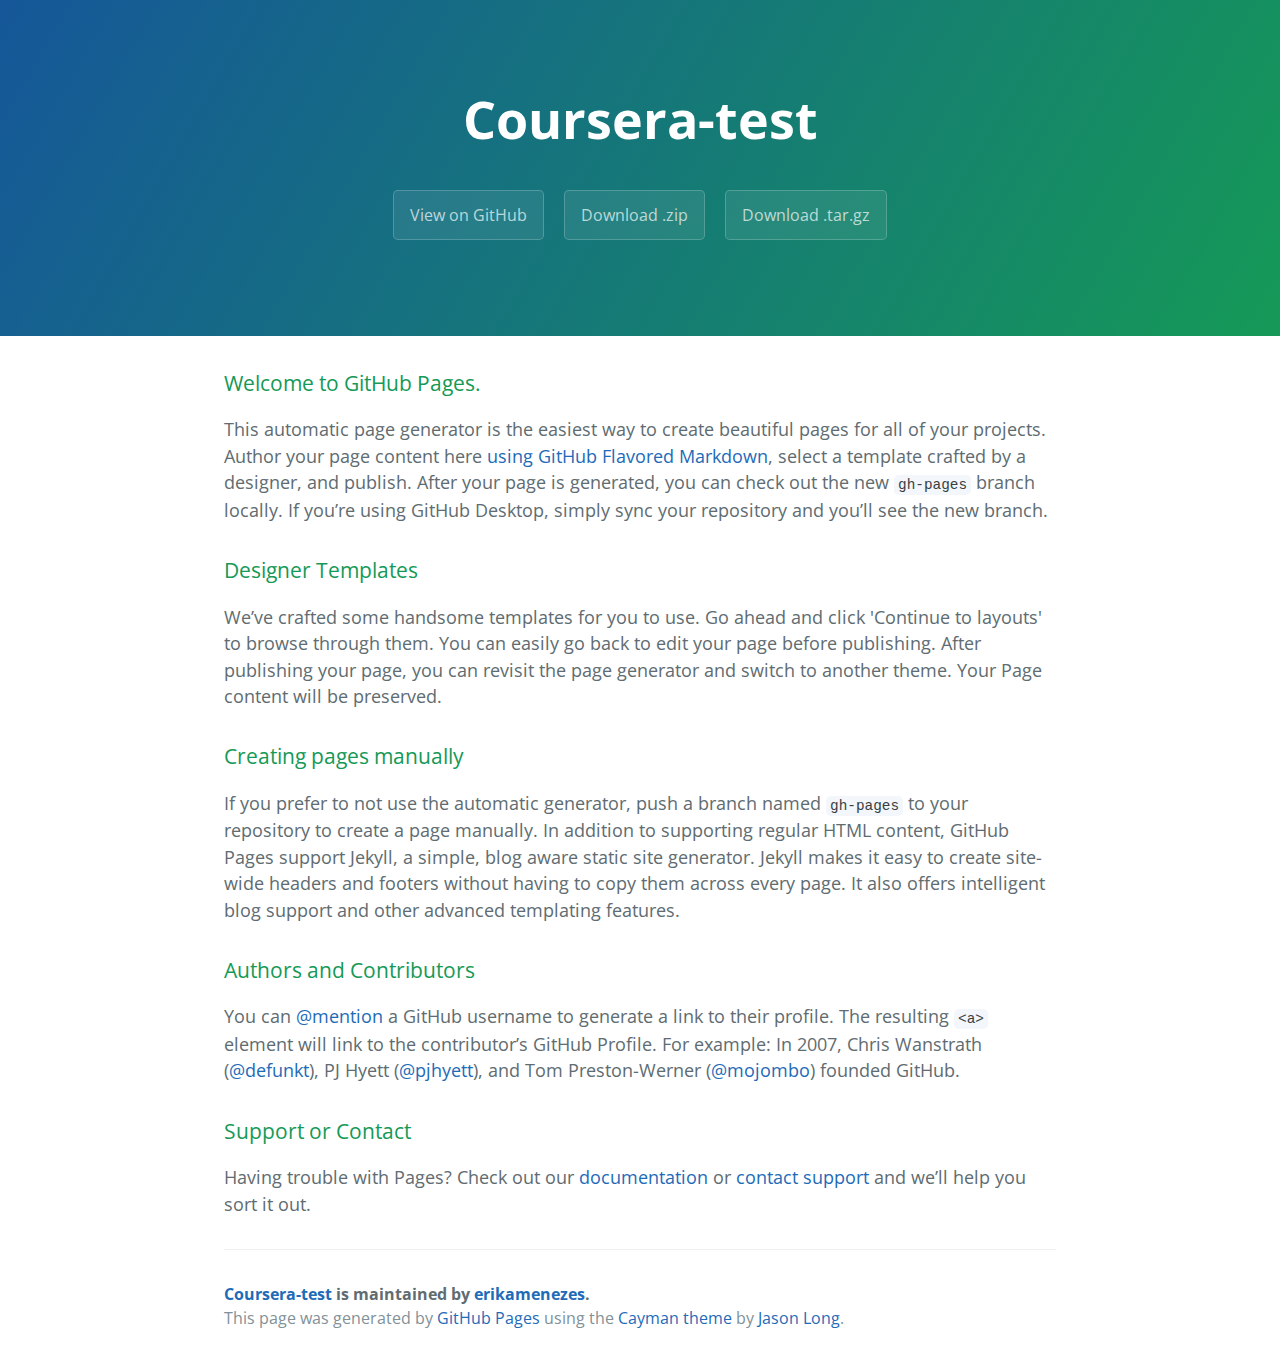
<file: index.html>
<!DOCTYPE html>
<html lang="en-us">
  <head>
    <meta charset="UTF-8">
    <title>Coursera-test by erikamenezes</title>
    <meta name="viewport" content="width=device-width, initial-scale=1">
    <link rel="stylesheet" type="text/css" href="stylesheets/normalize.css" media="screen">
    <link href='https://fonts.googleapis.com/css?family=Open+Sans:400,700' rel='stylesheet' type='text/css'>
    <link rel="stylesheet" type="text/css" href="stylesheets/stylesheet.css" media="screen">
    <link rel="stylesheet" type="text/css" href="stylesheets/github-light.css" media="screen">
  </head>
  <body>
    <section class="page-header">
      <h1 class="project-name">Coursera-test</h1>
      <h2 class="project-tagline"></h2>
      <a href="https://github.com/erikamenezes/coursera-test" class="btn">View on GitHub</a>
      <a href="https://github.com/erikamenezes/coursera-test/zipball/master" class="btn">Download .zip</a>
      <a href="https://github.com/erikamenezes/coursera-test/tarball/master" class="btn">Download .tar.gz</a>
    </section>

    <section class="main-content">
      <h3>
<a id="welcome-to-github-pages" class="anchor" href="#welcome-to-github-pages" aria-hidden="true"><span aria-hidden="true" class="octicon octicon-link"></span></a>Welcome to GitHub Pages.</h3>

<p>This automatic page generator is the easiest way to create beautiful pages for all of your projects. Author your page content here <a href="https://guides.github.com/features/mastering-markdown/">using GitHub Flavored Markdown</a>, select a template crafted by a designer, and publish. After your page is generated, you can check out the new <code>gh-pages</code> branch locally. If you’re using GitHub Desktop, simply sync your repository and you’ll see the new branch.</p>

<h3>
<a id="designer-templates" class="anchor" href="#designer-templates" aria-hidden="true"><span aria-hidden="true" class="octicon octicon-link"></span></a>Designer Templates</h3>

<p>We’ve crafted some handsome templates for you to use. Go ahead and click 'Continue to layouts' to browse through them. You can easily go back to edit your page before publishing. After publishing your page, you can revisit the page generator and switch to another theme. Your Page content will be preserved.</p>

<h3>
<a id="creating-pages-manually" class="anchor" href="#creating-pages-manually" aria-hidden="true"><span aria-hidden="true" class="octicon octicon-link"></span></a>Creating pages manually</h3>

<p>If you prefer to not use the automatic generator, push a branch named <code>gh-pages</code> to your repository to create a page manually. In addition to supporting regular HTML content, GitHub Pages support Jekyll, a simple, blog aware static site generator. Jekyll makes it easy to create site-wide headers and footers without having to copy them across every page. It also offers intelligent blog support and other advanced templating features.</p>

<h3>
<a id="authors-and-contributors" class="anchor" href="#authors-and-contributors" aria-hidden="true"><span aria-hidden="true" class="octicon octicon-link"></span></a>Authors and Contributors</h3>

<p>You can <a href="https://help.github.com/articles/basic-writing-and-formatting-syntax/#mentioning-users-and-teams" class="user-mention">@mention</a> a GitHub username to generate a link to their profile. The resulting <code>&lt;a&gt;</code> element will link to the contributor’s GitHub Profile. For example: In 2007, Chris Wanstrath (<a href="https://github.com/defunkt" class="user-mention">@defunkt</a>), PJ Hyett (<a href="https://github.com/pjhyett" class="user-mention">@pjhyett</a>), and Tom Preston-Werner (<a href="https://github.com/mojombo" class="user-mention">@mojombo</a>) founded GitHub.</p>

<h3>
<a id="support-or-contact" class="anchor" href="#support-or-contact" aria-hidden="true"><span aria-hidden="true" class="octicon octicon-link"></span></a>Support or Contact</h3>

<p>Having trouble with Pages? Check out our <a href="https://help.github.com/pages">documentation</a> or <a href="https://github.com/contact">contact support</a> and we’ll help you sort it out.</p>

      <footer class="site-footer">
        <span class="site-footer-owner"><a href="https://github.com/erikamenezes/coursera-test">Coursera-test</a> is maintained by <a href="https://github.com/erikamenezes">erikamenezes</a>.</span>

        <span class="site-footer-credits">This page was generated by <a href="https://pages.github.com">GitHub Pages</a> using the <a href="https://github.com/jasonlong/cayman-theme">Cayman theme</a> by <a href="https://twitter.com/jasonlong">Jason Long</a>.</span>
      </footer>

    </section>

  
  </body>
</html>
</file>
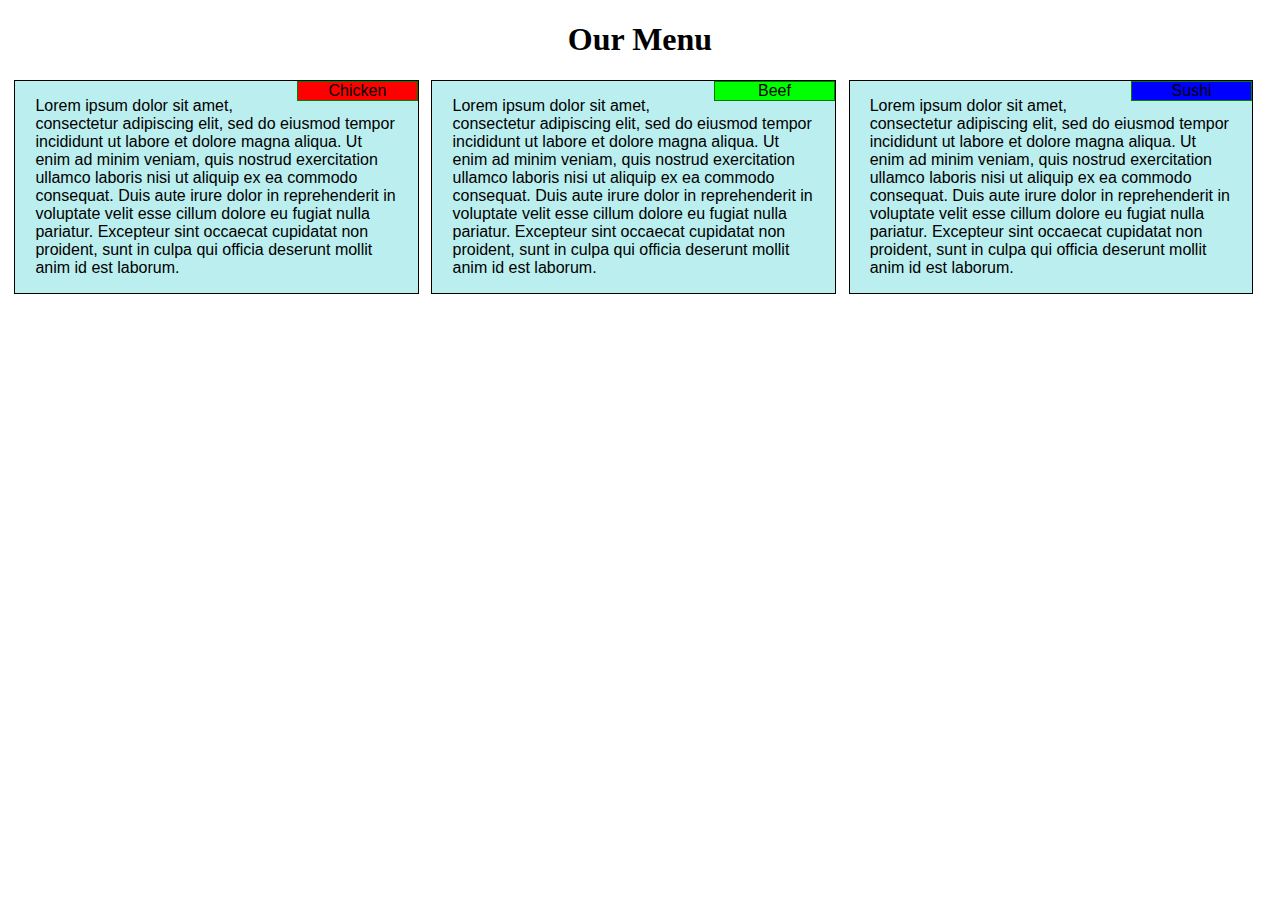
<file: mod2_solution/index.html>
<!DOCTYPE html>
<head>
	<title>Module 2 solution</title>
	<link rel="stylesheet" type ="text/css" href = "css/mod2.css">
	<meta name="viewport" content="width=device-width, initial-scale=1.0" />
</head>	
<body>
<h1>Our Menu</h1>
<div class="row">
<div class= "col-lg-4 col-md-6 col-sm-12">
	<p id="chicken" class ="heading">Chicken</p>
	<p>Lorem ipsum dolor sit amet, consectetur adipiscing elit, sed do eiusmod tempor incididunt ut labore et dolore magna aliqua. Ut enim ad minim veniam, quis nostrud exercitation ullamco laboris nisi ut aliquip ex ea commodo consequat. Duis aute irure dolor in reprehenderit in voluptate velit esse cillum dolore eu fugiat nulla pariatur. Excepteur sint occaecat cupidatat non proident, sunt in culpa qui officia deserunt mollit anim id est laborum.
	</p>
</div>
<div class= "col-lg-4 col-md-6 col-sm-12">
	<p id ="beef" class="heading">Beef</p>
	<p>Lorem ipsum dolor sit amet, consectetur adipiscing elit, sed do eiusmod tempor incididunt ut labore et dolore magna aliqua. Ut enim ad minim veniam, quis nostrud exercitation ullamco laboris nisi ut aliquip ex ea commodo consequat. Duis aute irure dolor in reprehenderit in voluptate velit esse cillum dolore eu fugiat nulla pariatur. Excepteur sint occaecat cupidatat non proident, sunt in culpa qui officia deserunt mollit anim id est laborum.
	</p>
</div>
<div class = "col-lg-4 col-md-12 col-sm-12">
	<p id ="sushi" class="heading">Sushi</p>
	<p>Lorem ipsum dolor sit amet, consectetur adipiscing elit, sed do eiusmod tempor incididunt ut labore et dolore magna aliqua. Ut enim ad minim veniam, quis nostrud exercitation ullamco laboris nisi ut aliquip ex ea commodo consequat. Duis aute irure dolor in reprehenderit in voluptate velit esse cillum dolore eu fugiat nulla pariatur. Excepteur sint occaecat cupidatat non proident, sunt in culpa qui officia deserunt mollit anim id est laborum.
	</p>
</div>
<div>
</body>
</html>
</file>
<file: stylesheets/stylesheet.css>
* {
  box-sizing: border-box; }

body {
  padding: 0;
  margin: 0;
  font-family: "Open Sans", "Helvetica Neue", Helvetica, Arial, sans-serif;
  font-size: 16px;
  line-height: 1.5;
  color: #606c71; }

a {
  color: #1e6bb8;
  text-decoration: none; }
  a:hover {
    text-decoration: underline; }

.btn {
  display: inline-block;
  margin-bottom: 1rem;
  color: rgba(255, 255, 255, 0.7);
  background-color: rgba(255, 255, 255, 0.08);
  border-color: rgba(255, 255, 255, 0.2);
  border-style: solid;
  border-width: 1px;
  border-radius: 0.3rem;
  transition: color 0.2s, background-color 0.2s, border-color 0.2s; }
  .btn + .btn {
    margin-left: 1rem; }

.btn:hover {
  color: rgba(255, 255, 255, 0.8);
  text-decoration: none;
  background-color: rgba(255, 255, 255, 0.2);
  border-color: rgba(255, 255, 255, 0.3); }

@media screen and (min-width: 64em) {
  .btn {
    padding: 0.75rem 1rem; } }

@media screen and (min-width: 42em) and (max-width: 64em) {
  .btn {
    padding: 0.6rem 0.9rem;
    font-size: 0.9rem; } }

@media screen and (max-width: 42em) {
  .btn {
    display: block;
    width: 100%;
    padding: 0.75rem;
    font-size: 0.9rem; }
    .btn + .btn {
      margin-top: 1rem;
      margin-left: 0; } }

.page-header {
  color: #fff;
  text-align: center;
  background-color: #159957;
  background-image: linear-gradient(120deg, #155799, #159957); }

@media screen and (min-width: 64em) {
  .page-header {
    padding: 5rem 6rem; } }

@media screen and (min-width: 42em) and (max-width: 64em) {
  .page-header {
    padding: 3rem 4rem; } }

@media screen and (max-width: 42em) {
  .page-header {
    padding: 2rem 1rem; } }

.project-name {
  margin-top: 0;
  margin-bottom: 0.1rem; }

@media screen and (min-width: 64em) {
  .project-name {
    font-size: 3.25rem; } }

@media screen and (min-width: 42em) and (max-width: 64em) {
  .project-name {
    font-size: 2.25rem; } }

@media screen and (max-width: 42em) {
  .project-name {
    font-size: 1.75rem; } }

.project-tagline {
  margin-bottom: 2rem;
  font-weight: normal;
  opacity: 0.7; }

@media screen and (min-width: 64em) {
  .project-tagline {
    font-size: 1.25rem; } }

@media screen and (min-width: 42em) and (max-width: 64em) {
  .project-tagline {
    font-size: 1.15rem; } }

@media screen and (max-width: 42em) {
  .project-tagline {
    font-size: 1rem; } }

.main-content :first-child {
  margin-top: 0; }
.main-content img {
  max-width: 100%; }
.main-content h1, .main-content h2, .main-content h3, .main-content h4, .main-content h5, .main-content h6 {
  margin-top: 2rem;
  margin-bottom: 1rem;
  font-weight: normal;
  color: #159957; }
.main-content p {
  margin-bottom: 1em; }
.main-content code {
  padding: 2px 4px;
  font-family: Consolas, "Liberation Mono", Menlo, Courier, monospace;
  font-size: 0.9rem;
  color: #383e41;
  background-color: #f3f6fa;
  border-radius: 0.3rem; }
.main-content pre {
  padding: 0.8rem;
  margin-top: 0;
  margin-bottom: 1rem;
  font: 1rem Consolas, "Liberation Mono", Menlo, Courier, monospace;
  color: #567482;
  word-wrap: normal;
  background-color: #f3f6fa;
  border: solid 1px #dce6f0;
  border-radius: 0.3rem; }
  .main-content pre > code {
    padding: 0;
    margin: 0;
    font-size: 0.9rem;
    color: #567482;
    word-break: normal;
    white-space: pre;
    background: transparent;
    border: 0; }
.main-content .highlight {
  margin-bottom: 1rem; }
  .main-content .highlight pre {
    margin-bottom: 0;
    word-break: normal; }
.main-content .highlight pre, .main-content pre {
  padding: 0.8rem;
  overflow: auto;
  font-size: 0.9rem;
  line-height: 1.45;
  border-radius: 0.3rem; }
.main-content pre code, .main-content pre tt {
  display: inline;
  max-width: initial;
  padding: 0;
  margin: 0;
  overflow: initial;
  line-height: inherit;
  word-wrap: normal;
  background-color: transparent;
  border: 0; }
  .main-content pre code:before, .main-content pre code:after, .main-content pre tt:before, .main-content pre tt:after {
    content: normal; }
.main-content ul, .main-content ol {
  margin-top: 0; }
.main-content blockquote {
  padding: 0 1rem;
  margin-left: 0;
  color: #819198;
  border-left: 0.3rem solid #dce6f0; }
  .main-content blockquote > :first-child {
    margin-top: 0; }
  .main-content blockquote > :last-child {
    margin-bottom: 0; }
.main-content table {
  display: block;
  width: 100%;
  overflow: auto;
  word-break: normal;
  word-break: keep-all; }
  .main-content table th {
    font-weight: bold; }
  .main-content table th, .main-content table td {
    padding: 0.5rem 1rem;
    border: 1px solid #e9ebec; }
.main-content dl {
  padding: 0; }
  .main-content dl dt {
    padding: 0;
    margin-top: 1rem;
    font-size: 1rem;
    font-weight: bold; }
  .main-content dl dd {
    padding: 0;
    margin-bottom: 1rem; }
.main-content hr {
  height: 2px;
  padding: 0;
  margin: 1rem 0;
  background-color: #eff0f1;
  border: 0; }

@media screen and (min-width: 64em) {
  .main-content {
    max-width: 64rem;
    padding: 2rem 6rem;
    margin: 0 auto;
    font-size: 1.1rem; } }

@media screen and (min-width: 42em) and (max-width: 64em) {
  .main-content {
    padding: 2rem 4rem;
    font-size: 1.1rem; } }

@media screen and (max-width: 42em) {
  .main-content {
    padding: 2rem 1rem;
    font-size: 1rem; } }

.site-footer {
  padding-top: 2rem;
  margin-top: 2rem;
  border-top: solid 1px #eff0f1; }

.site-footer-owner {
  display: block;
  font-weight: bold; }

.site-footer-credits {
  color: #819198; }

@media screen and (min-width: 64em) {
  .site-footer {
    font-size: 1rem; } }

@media screen and (min-width: 42em) and (max-width: 64em) {
  .site-footer {
    font-size: 1rem; } }

@media screen and (max-width: 42em) {
  .site-footer {
    font-size: 0.9rem; } }
</file>
<file: stylesheets/github-light.css>
/*
   Copyright 2014 GitHub Inc.

   Licensed under the Apache License, Version 2.0 (the "License");
   you may not use this file except in compliance with the License.
   You may obtain a copy of the License at

       http://www.apache.org/licenses/LICENSE-2.0

   Unless required by applicable law or agreed to in writing, software
   distributed under the License is distributed on an "AS IS" BASIS,
   WITHOUT WARRANTIES OR CONDITIONS OF ANY KIND, either express or implied.
   See the License for the specific language governing permissions and
   limitations under the License.

*/

.pl-c /* comment */ {
  color: #969896;
}

.pl-c1      /* constant, markup.raw, meta.diff.header, meta.module-reference, meta.property-name, support, support.constant, support.variable, variable.other.constant */,
.pl-s .pl-v /* string variable */ {
  color: #0086b3;
}

.pl-e  /* entity */,
.pl-en /* entity.name */ {
  color: #795da3;
}

.pl-s .pl-s1 /* string source */,
.pl-smi      /* storage.modifier.import, storage.modifier.package, storage.type.java, variable.other, variable.parameter.function */ {
  color: #333;
}

.pl-ent /* entity.name.tag */ {
  color: #63a35c;
}

.pl-k /* keyword, storage, storage.type */ {
  color: #a71d5d;
}

.pl-pds              /* punctuation.definition.string, string.regexp.character-class */,
.pl-s                /* string */,
.pl-s .pl-pse .pl-s1 /* string punctuation.section.embedded source */,
.pl-sr               /* string.regexp */,
.pl-sr .pl-cce       /* string.regexp constant.character.escape */,
.pl-sr .pl-sra       /* string.regexp string.regexp.arbitrary-repitition */,
.pl-sr .pl-sre       /* string.regexp source.ruby.embedded */ {
  color: #183691;
}

.pl-v /* variable */ {
  color: #ed6a43;
}

.pl-id /* invalid.deprecated */ {
  color: #b52a1d;
}

.pl-ii /* invalid.illegal */ {
  background-color: #b52a1d;
  color: #f8f8f8;
}

.pl-sr .pl-cce /* string.regexp constant.character.escape */ {
  color: #63a35c;
  font-weight: bold;
}

.pl-ml /* markup.list */ {
  color: #693a17;
}

.pl-mh        /* markup.heading */,
.pl-mh .pl-en /* markup.heading entity.name */,
.pl-ms        /* meta.separator */ {
  color: #1d3e81;
  font-weight: bold;
}

.pl-mq /* markup.quote */ {
  color: #008080;
}

.pl-mi /* markup.italic */ {
  color: #333;
  font-style: italic;
}

.pl-mb /* markup.bold */ {
  color: #333;
  font-weight: bold;
}

.pl-md /* markup.deleted, meta.diff.header.from-file */ {
  background-color: #ffecec;
  color: #bd2c00;
}

.pl-mi1 /* markup.inserted, meta.diff.header.to-file */ {
  background-color: #eaffea;
  color: #55a532;
}

.pl-mdr /* meta.diff.range */ {
  color: #795da3;
  font-weight: bold;
}

.pl-mo /* meta.output */ {
  color: #1d3e81;
}
</file>
<file: mod2_solution/css/mod2.css>
* {
  box-sizing: border-box;
}

h1{
  text-align: center;
}

div
{
  background-color: #BEE;
}

p {
  
  width: 90%;
  margin-right: auto;
  margin-left: auto;
  font-family: Helvetica;
}
 p.heading 
 {
  border: 1px solid green;
  text-align: center;
  width: 30%;
  float: right;
  margin: 0px;
 }

#chicken{
  background-color: #FF0000;
}

#beef{
  background-color: #00FF00;
}

#sushi{
  background-color: #0000FF;
}

/* Simple Responsive Framework. */
.row {
  width: 100%;
}
/********** Desktop version **********/
@media (min-width: 992px) {
  .col-lg-1, .col-lg-2, .col-lg-3, .col-lg-4, .col-lg-5, .col-lg-6, .col-lg-7, .col-lg-8, .col-lg-9, .col-lg-10, .col-lg-11, .col-lg-12 {
    float: left;
    border: 1px solid black;
    margin-left: 0.5%;
    margin-right: 0.5%;
  }
  .col-lg-1 {
    width: 8.33%;
  }
  .col-lg-2 {
    width: 16.66%;
  }
  .col-lg-3 {
    width: 25%;
  }
  .col-lg-4 {
    width: 32%;
  }
  .col-lg-5 {
    width: 41.66%;
  }
  .col-lg-6 {
    width: 50%;
  }
  .col-lg-7 {
    width: 58.33%;
  }
  .col-lg-8 {
    width: 66.66%;
  }
  .col-lg-9 {
    width: 74.99%;
  }
  .col-lg-10 {
    width: 83.33%;
  }
  .col-lg-11 {
    width: 91.66%;
  }
  .col-lg-12 {
    width: 100%;
  }
}
/********** Tablet version **********/
@media (min-width: 768px) and (max-width: 991px) {
  .col-md-1, .col-md-2, .col-md-3, .col-md-4, .col-md-5, .col-md-6, .col-md-7, .col-md-8, .col-md-9, .col-md-10, .col-md-11, .col-md-12 {
    float: left;
    border: 1px solid black;
    margin: 0.33%
  }
  .col-md-1 {
    width: 8.33%;
  }
  .col-md-2 {
    width: 16.66%;
  }
  .col-md-3 {
    width: 25%;
  }
  .col-md-4 {
    width: 33%;
  }
  .col-md-5 {
    width: 41.66%;
  }
  .col-md-6 {
    width: 49%;
  }
  .col-md-7 {
    width: 58.33%;
  }
  .col-md-8 {
    width: 66.66%;
  }
  .col-md-9 {
    width: 74.99%;
  }
  .col-md-10 {
    width: 83.33%;
  }
  .col-md-11 {
    width: 91.66%;
  }
  .col-md-12 {
    width: 98.7%;
  }
}

/********** Mobile version **********/
@media (min-width: 1px) and (max-width: 767px) {
  .col-sm-12 {
    width: 95%;
    float: left;
    border: 1px solid black;
    margin: 2%
  }
}
</file>
